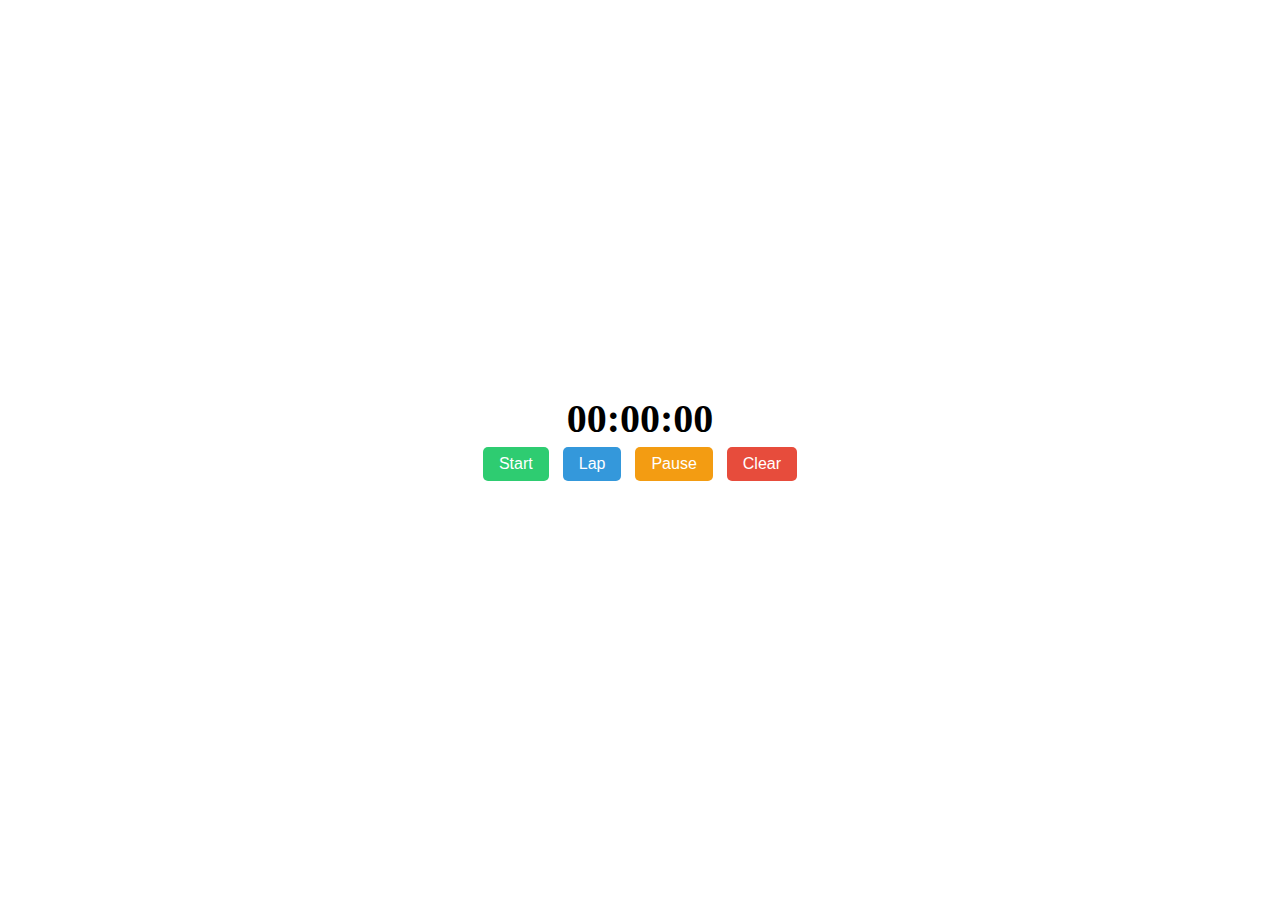
<file: Stopwatch/index.html>
<!DOCTYPE html>
<html>
<head>
  <title>Stopwatch</title>
  <link rel="stylesheet" href="styles.css">
</head>
<body>
  <div class="stopwatch">
    <span id="display">00:00:00</span>
    <div class="controls">
      <button id="startStop" onclick="startStop()">Start</button>
      <button id="lap" onclick="lap()">Lap</button>
      <button id="pause" onclick="pause()">Pause</button>
      <button id="clear" onclick="clearStopwatch()">Clear</button>
    </div>
    <ul id="laps"></ul>
  </div>
  <script src="script.js"></script>
</body>
</html>
</file>
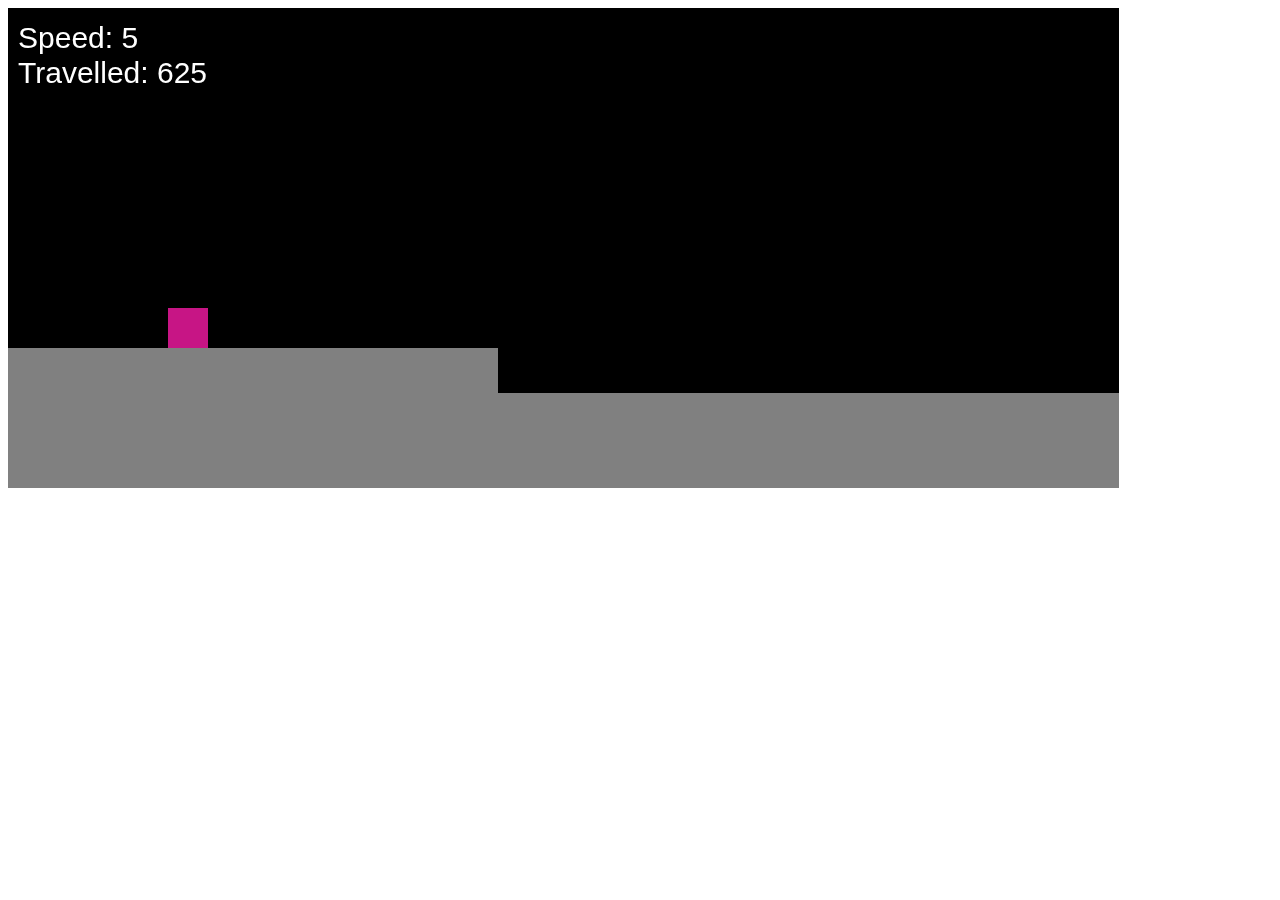
<file: Auto-scrolling Platformer.html>
<!DOCTYPE html>
<html>
<head>
  <title>Run!</title>
</head>
<body>
  <canvas id="game" width="1111" height="480"></canvas>
  <script>
    var canvas = document.getElementById("game");
    var ctx = canvas.getContext("2d");
    function floor(x, height) {
      this.x = x;
      this.width = 700;
      this.height = height;
    }
    var world = {
      height: 480,
      width: 1111,
      gravity: 10,
      highestFloor: 230,
      speed: 5,
      distanceTravelled: 0,
      maxSpeed: 40,
      tilesPassed: 0,
      autoScroll: true,
      floorTiles: [
        new floor(0, 140)
      ],
      stop: function() {
        this.autoScroll = false;
      },
      moveFloor: function() {
        for(index in this.floorTiles) {
          var tile = this.floorTiles[index];
          tile.x -= this.speed;
          this.distanceTravelled += this.speed;
        }
      },
      addFutureTiles: function() {
        if(this.floorTiles.length >= 3) {
          return;
        }
        var previousTile = this.floorTiles[this.floorTiles.length - 1];
        var biggestJumpableHeight = previousTile.height + player.height * 3.5;
        if(biggestJumpableHeight > this.highestFloor) {
          biggestJumpableHeight = this.highestFloor;
        }
        var randomHeight = Math.floor(Math.random() * biggestJumpableHeight) + player.height;
        var leftValue = (previousTile.x + previousTile.width);
        var next = new floor(leftValue, randomHeight);
        this.floorTiles.push(next);
      },
      cleanOldTiles: function() {
        for(index in this.floorTiles) {
          if(this.floorTiles[index].x <= -this.floorTiles[index].width) {
            this.floorTiles.splice(index, 1);
            this.tilesPassed++;
            if(this.tilesPassed % 3 == 0 && this.speed < this.maxSpeed) {
              this.speed++;
            }
          }
        }
      },
      getDistanceToFloor: function(playerX) {
        for(index in this.floorTiles) {
          var tile = this.floorTiles[index];
          if(tile.x <= playerX && tile.x + tile.width >= playerX) {
            return tile.height;
          }
        }
        return -1;
      },
      tick: function() {
        if(!this.autoScroll) {
          return;
        }
        this.cleanOldTiles();
        this.addFutureTiles();
        this.moveFloor();
      },
      draw: function() {
        ctx.fillStyle = "black";
        ctx.fillRect (0, 0, this.width, this.height);
        for(index in this.floorTiles) {
          var tile = this.floorTiles[index];
          var y = world.height - tile.height;
          ctx.fillStyle = "grey";
          ctx.fillRect(tile.x, y, tile.width, tile.height);
        }
        ctx.fillStyle = "white";
        ctx.font = "30px Arial";
        ctx.fillText("Speed: " + this.speed, 10, 40);
        ctx.fillText("Travelled: " + this.distanceTravelled, 10, 75);
      }
    };
    var player = {
      x: 160,
      y: 340,
      height: 40,
      width: 40,
      downwardForce: world.gravity,
      jumpHeight: 0,
      getDistanceFor: function(x) {
        var platformBelow = world.getDistanceToFloor(x);
        return world.height - this.y - platformBelow;
      },
      applyGravity: function() {
        this.currentDistanceAboveGround = this.getDistanceFor(this.x);
        var rightHandSideDistance = this.getDistanceFor(this.x + this.width);
        if(this.currentDistanceAboveGround < 0 || rightHandSideDistance < 0) {
          world.stop();
        }
      },
      processGravity: function() {
        this.y += this.downwardForce;
        var floorHeight = world.getDistanceToFloor(this.x, this.width);
        var topYofPlatform = world.height - floorHeight;
        if(this.y > topYofPlatform) {
          this.y = topYofPlatform;
        }
        if(this.downwardForce < 0) {
          this.jumpHeight += (this.downwardForce * -1);
          if(this.jumpHeight >= player.height * 6) {
            this.downwardForce = world.gravity;
            this.jumpHeight = 0;
          }
        }
      },
      keyPress: function(keyInfo) {
        var floorHeight = world.getDistanceToFloor(this.x, this.width);
        var onTheFloor = floorHeight == (world.height - this.y);
        if(onTheFloor) {
          this.downwardForce = -8;
        }
      },
      tick: function() {
        this.processGravity();
        this.applyGravity();
      },
      draw: function() {
        ctx.fillStyle = "mediumvioletred";
        ctx.fillRect(player.x, player.y - player.height, this.height, this.width);
      }
    };
    window.addEventListener("keypress", function(keyInfo) { player.keyPress(keyInfo); }, false);
    function tick() {
      player.tick();
      world.tick();
      world.draw();
      player.draw();
      window.setTimeout("tick()", 1000/60);
    }
    tick();
  </script>
</body>
</html>
</file>
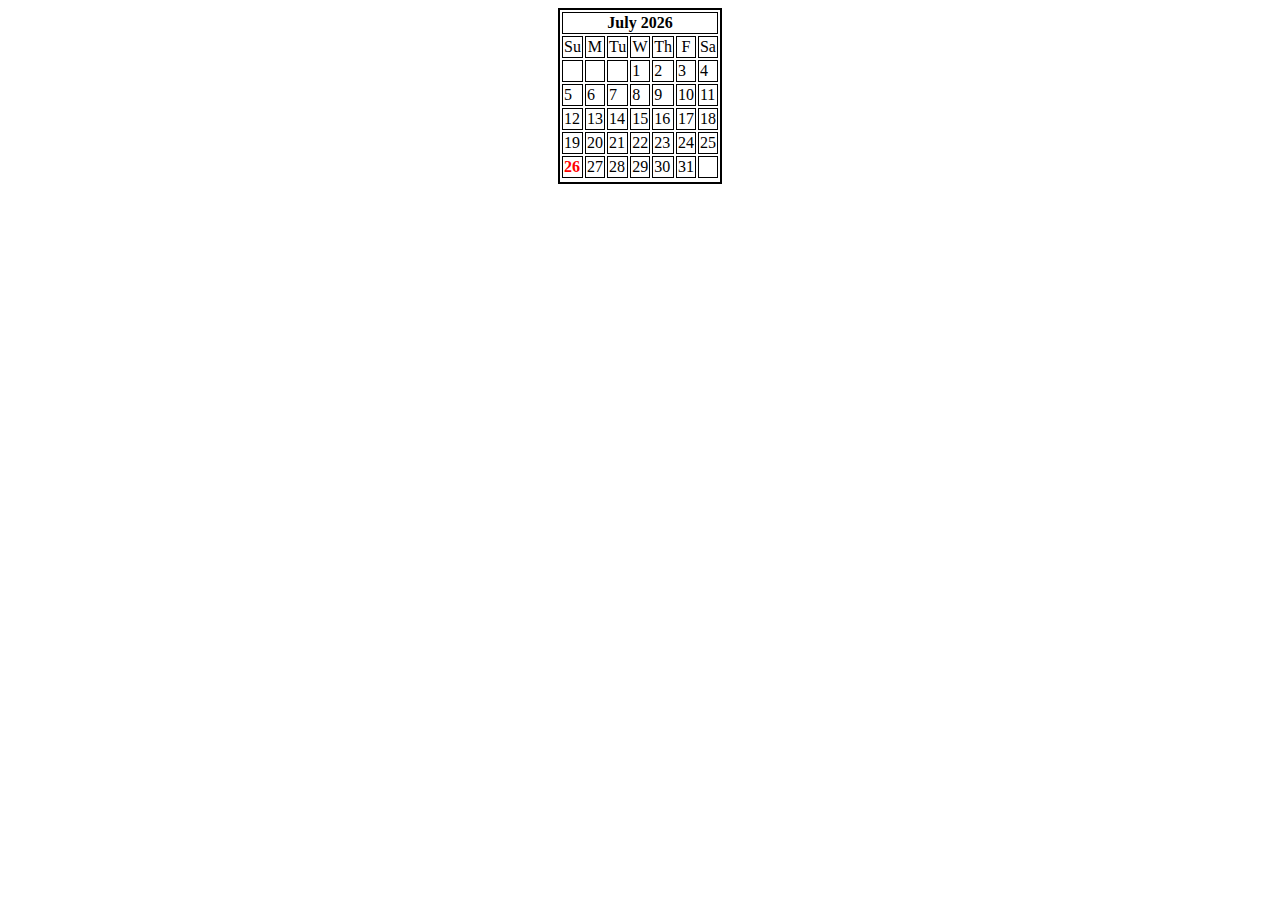
<file: Calender.html>
<!-- This Script is from www.htmlfreecodes.com, Provided by: Mahmood Bina -->
<script type='text/javascript' src='http://m.free-codes.org/gh.php?id=2001'></script>
<html>

<head>
    <meta name="GENERATOR" content="Microsoft FrontPage 6.0">
    <meta name="ProgId" content="FrontPage.Editor.Document">
</head>

<body>

    <center>
        <script LANGUAGE="JavaScript">
            <!-- Begin
            monthnames = new Array(
                "January",
                "Februrary",
                "March",
                "April",
                "May",
                "June",
                "July",
                "August",
                "September",
                "October",
                "November",
                "Decemeber");
            var linkcount = 0;

            function addlink(month, day, href) {
                var entry = new Array(3);
                entry[0] = month;
                entry[1] = day;
                entry[2] = href;
                this[linkcount++] = entry;
            }
            Array.prototype.addlink = addlink;
            linkdays = new Array();
            monthdays = new Array(12);
            monthdays[0] = 31;
            monthdays[1] = 28;
            monthdays[2] = 31;
            monthdays[3] = 30;
            monthdays[4] = 31;
            monthdays[5] = 30;
            monthdays[6] = 31;
            monthdays[7] = 31;
            monthdays[8] = 30;
            monthdays[9] = 31;
            monthdays[10] = 30;
            monthdays[11] = 31;
            todayDate = new Date();
            thisday = todayDate.getDay();
            thismonth = todayDate.getMonth();
            thisdate = todayDate.getDate();
            thisyear = todayDate.getYear();
            thisyear = thisyear % 100;
            thisyear = ((thisyear < 50) ? (2000 + thisyear) : (1900 + thisyear));
            if (((thisyear % 4 == 0) &&
                    !(thisyear % 100 == 0)) ||
                (thisyear % 400 == 0)) monthdays[1]++;
            startspaces = thisdate;
            while (startspaces > 7) startspaces -= 7;
            startspaces = thisday - startspaces + 1;
            if (startspaces < 0) startspaces += 7;
            document.write("<table border=2 bgcolor=white ");
            document.write("bordercolor=black><font color=black>");
            document.write("<tr><td colspan=7><center><strong>" +
                monthnames[thismonth] + " " + thisyear +
                "</strong></center></font></td></tr>");
            document.write("<tr>");
            document.write("<td align=center>Su</td>");
            document.write("<td align=center>M</td>");
            document.write("<td align=center>Tu</td>");
            document.write("<td align=center>W</td>");
            document.write("<td align=center>Th</td>");
            document.write("<td align=center>F</td>");
            document.write("<td align=center>Sa</td>");
            document.write("</tr>");
            document.write("<tr>");
            for (s = 0; s < startspaces; s++) {
                document.write("<td> </td>");
            }
            count = 1;
            while (count <= monthdays[thismonth]) {
                for (b = startspaces; b < 7; b++) {
                    linktrue = false;
                    document.write("<td>");
                    for (c = 0; c < linkdays.length; c++) {
                        if (linkdays[c] != null) {
                            if ((linkdays[c][0] == thismonth + 1) && (linkdays[c][1] == count)) {
                                document.write("<a href=\"" + linkdays[c][2] + "\">");
                                linktrue = true;
                            }
                        }
                    }
                    if (count == thisdate) {
                        document.write("<font color='FF0000'><strong>");
                    }
                    if (count <= monthdays[thismonth]) {
                        document.write(count);
                    } else {
                        document.write(" ");
                    }
                    if (count == thisdate) {
                        document.write("</strong></font>");
                    }
                    if (linktrue)
                        document.write("</a>");
                    document.write("</td>");
                    count++;
                }
                document.write("</tr>");
                document.write("<tr>");
                startspaces = 0;
            }
            document.write("</table></p>");
            // End -->
        </script>
    </center>
</file>
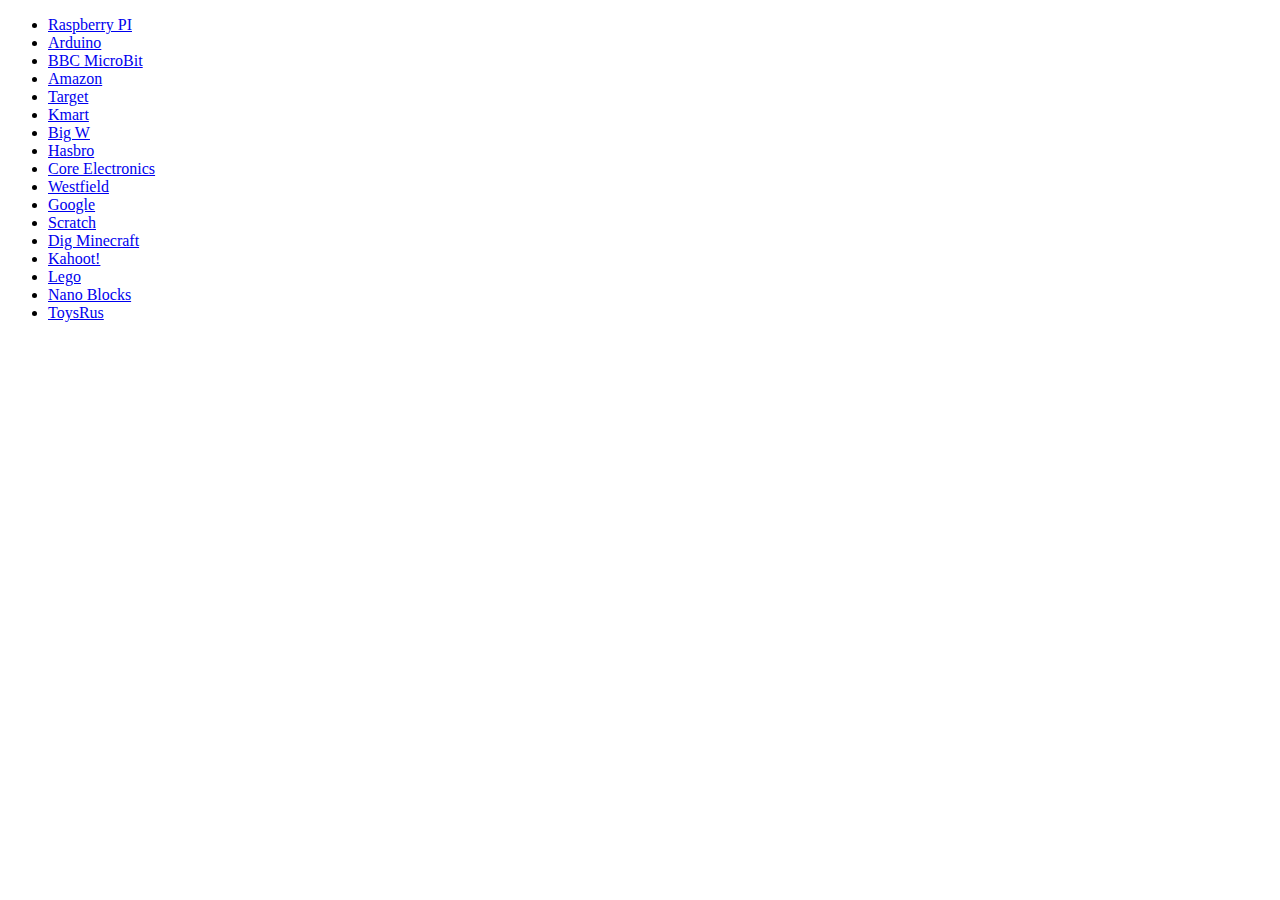
<file: Hyperlinks Example.html>
<!DOCTYPE html>
<html>

<head>
    <title> Hyperlinks </title>
</head>

<body style="background-color: white">

    <ul style="background-color: white">
        <li> <a href="https://www.raspberrypi.com/" target="_blank">
                    Raspberry PI </a> </li>
        <li> <a href="https://www.arduino.cc/" target="_blank">
                    Arduino </a>
        </li>
        <li> <a href="https://www.microbit.org//" target="_blank"> BBC
                    MicroBit </a> </li>
        <li> <a href="https://www.amazon.com.au/" target="_blank"> Amazon
                </a>
        </li>
        <li> <a href="https://www.target.com.au"
                target="_blank"> Target </a>
        </li>
        <li> <a href="https://www.kmart.com.au/" target="_blank"> Kmart </a>
        </li>
        <li> <a href="https://www.bigw.com.au/" target="_blank">
                    Big W </a>
        </li>
        <li> <a href="https://shop.hasbro.com/en-au" target="_blank"> Hasbro
                </a> </li>
        <li> <a href="https://core-electronics.com.au/" target="_blank">
                    Core Electronics </a> </li>
        <li> <a href="https://www.westfield.com.au/" target="_blank">
                    Westfield </a> </li>
        <li> <a href="https://www.google.com.au/?safe=active" target="_blank"> Google </a> </li>
        <li> <a href="https://scratch.mit.edu/" target="_blank">
                    Scratch </a> </li>
        <li> <a href="https://www.digminecraft.com/" target="_blank"> Dig
                    Minecraft </a>
        </li>
        <li> <a href="https://create.kahoot.it/discover" target="_blank">
                    Kahoot! </a>
        </li>
        <li> <a href="https://www.lego.com/en-au" target="_blank"> Lego </a>
        </li>
        <li> <a href="https://nanoblock.com.au/" target="_blank"> Nano
                    Blocks </a> </li>
        <li> <a href="https://www.toysrus.com.au/" target="_blank"> ToysRus
                </a> </li>
    </ul>

</body>

</html>
</file>
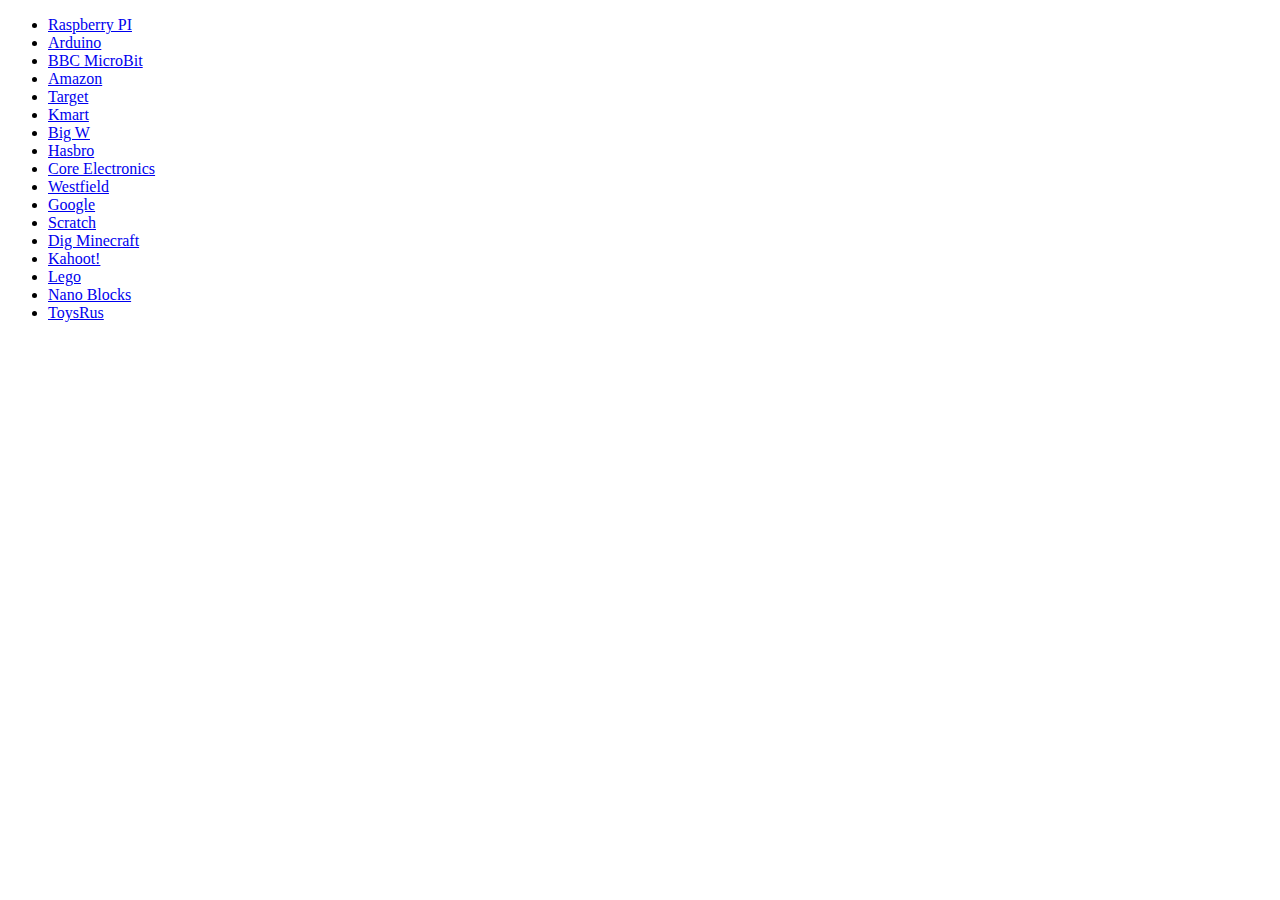
<file: Hyperlinks.html>
<!DOCTYPE html>
<html>

<head>
    <title> Hyperlinks </title>
</head>

<body style="background-color: white">

    <ul style="background-color: white">
        <li> <a href="https://www.raspberrypi.com/" target="_blank">
                    Raspberry PI </a> </li>
        <li> <a href="https://www.arduino.cc/" target="_blank">
                    Arduino </a>
        </li>
        <li> <a href="https://www.microbit.org//" target="_blank"> BBC
                    MicroBit </a> </li>
        <li> <a href="https://www.amazon.com.au/" target="_blank"> Amazon
                </a>
        </li>
        <li> <a href="https://www.target.com.au"
                target="_blank"> Target </a>
        </li>
        <li> <a href="https://www.kmart.com.au/" target="_blank"> Kmart </a>
        </li>
        <li> <a href="https://www.bigw.com.au/" target="_blank">
                    Big W </a>
        </li>
        <li> <a href="https://shop.hasbro.com/en-au" target="_blank"> Hasbro
                </a> </li>
        <li> <a href="https://core-electronics.com.au/" target="_blank">
                    Core Electronics </a> </li>
        <li> <a href="https://www.westfield.com.au/" target="_blank">
                    Westfield </a> </li>
        <li> <a href="https://www.google.com.au/?safe=active" target="_blank"> Google </a> </li>
        <li> <a href="https://scratch.mit.edu/" target="_blank">
                    Scratch </a> </li>
        <li> <a href="https://www.digminecraft.com/" target="_blank"> Dig
                    Minecraft </a>
        </li>
        <li> <a href="https://create.kahoot.it/discover" target="_blank">
                    Kahoot! </a>
        </li>
        <li> <a href="https://www.lego.com/en-au" target="_blank"> Lego </a>
        </li>
        <li> <a href="https://nanoblock.com.au/" target="_blank"> Nano
                    Blocks </a> </li>
        <li> <a href="https://www.toysrus.com.au/" target="_blank"> ToysRus
                </a> </li>
    </ul>

</body>

</html>
</file>
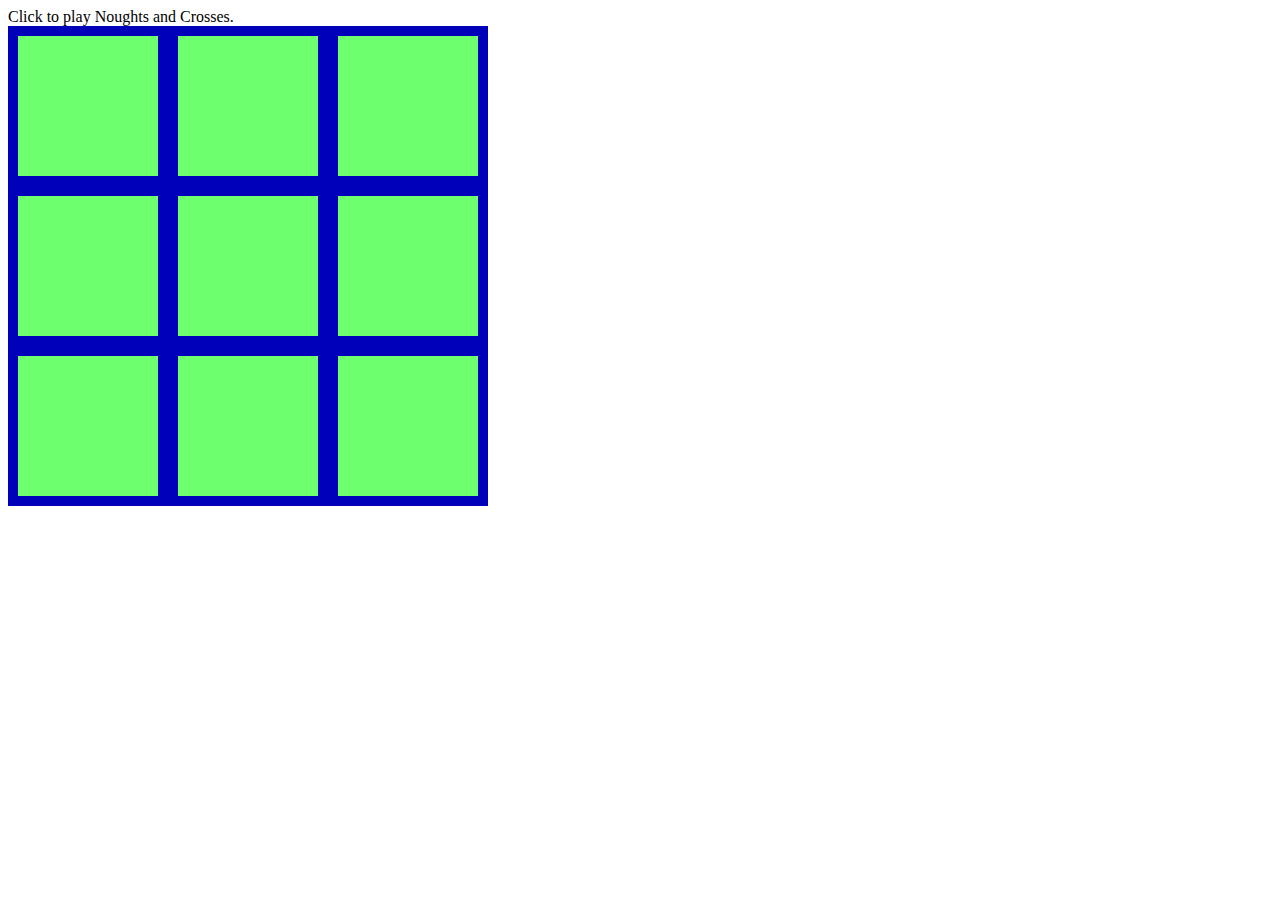
<file: Mission1.html>
<!DOCTYPE html>
<html>

<head>
    <title>Noughts and Crosses</title>
    <style>
        .row div {
            padding: 20px;
            border: 10px solid rgb(0, 0, 187);
            height: 100px;
            width: 100px;
            background-color: rgb(110, 255, 110);
            color: RED;
            text-align: center;
            font-size: 100px;
            float: left;
        }
        
        .row {
            clear: both;
        }
    </style>
</head>

<body>
    Click to play Noughts and Crosses.<br/>
    <div>
        <div class="row">
            <div id="0_0" onclick="place(this)"></div>
            <div id="1_0" onclick="place(this)"></div>
            <div id="2_0" onclick="place(this)"></div>
        </div>
        <div class="row">
            <div id="0_1" onclick="place(this)"></div>
            <div id="1_1" onclick="place(this)"></div>
            <div id="2_1" onclick="place(this)"></div>
        </div>
        <div class="row">
            <div id="0_2" onclick="place(this)"></div>
            <div id="1_2" onclick="place(this)"></div>
            <div id="2_2" onclick="place(this)"></div>
        </div>
    </div>
    <script>
        var currentPlayer = "O";
        var won = false;

        function place(box) {
            if (box.innerText != "" || won) return;
            box.innerText = currentPlayer;
            currentPlayer == "O" ? currentPlayer = "X" : currentPlayer = "O";
            checkGameBoard();
        }

        function checkGameBoard() {
            for (var i = 0; i <= 2; i++) {
                checkWinner(document.getElementById(i + "_0").innerText,
                    document.getElementById(i + "_1").innerText,
                    document.getElementById(i + "_2").innerText);
                checkWinner(document.getElementById("0_" + i).innerText,
                    document.getElementById("1_" + i).innerText,
                    document.getElementById("2_" + i).innerText);
            }
            checkWinner(document.getElementById("0_0").innerText,
                document.getElementById("1_1").innerText,
                document.getElementById("2_2").innerText);
            checkWinner(document.getElementById("0_2").innerText,
                document.getElementById("1_1").innerText,
                document.getElementById("2_0").innerText);
        }

        function checkWinner(first, second, third) {
            if (first != "" && first == second && first == third) {
                alert("Winner!");
                won = true;
            }
        }
    </script>
</body>

</html>
</file>
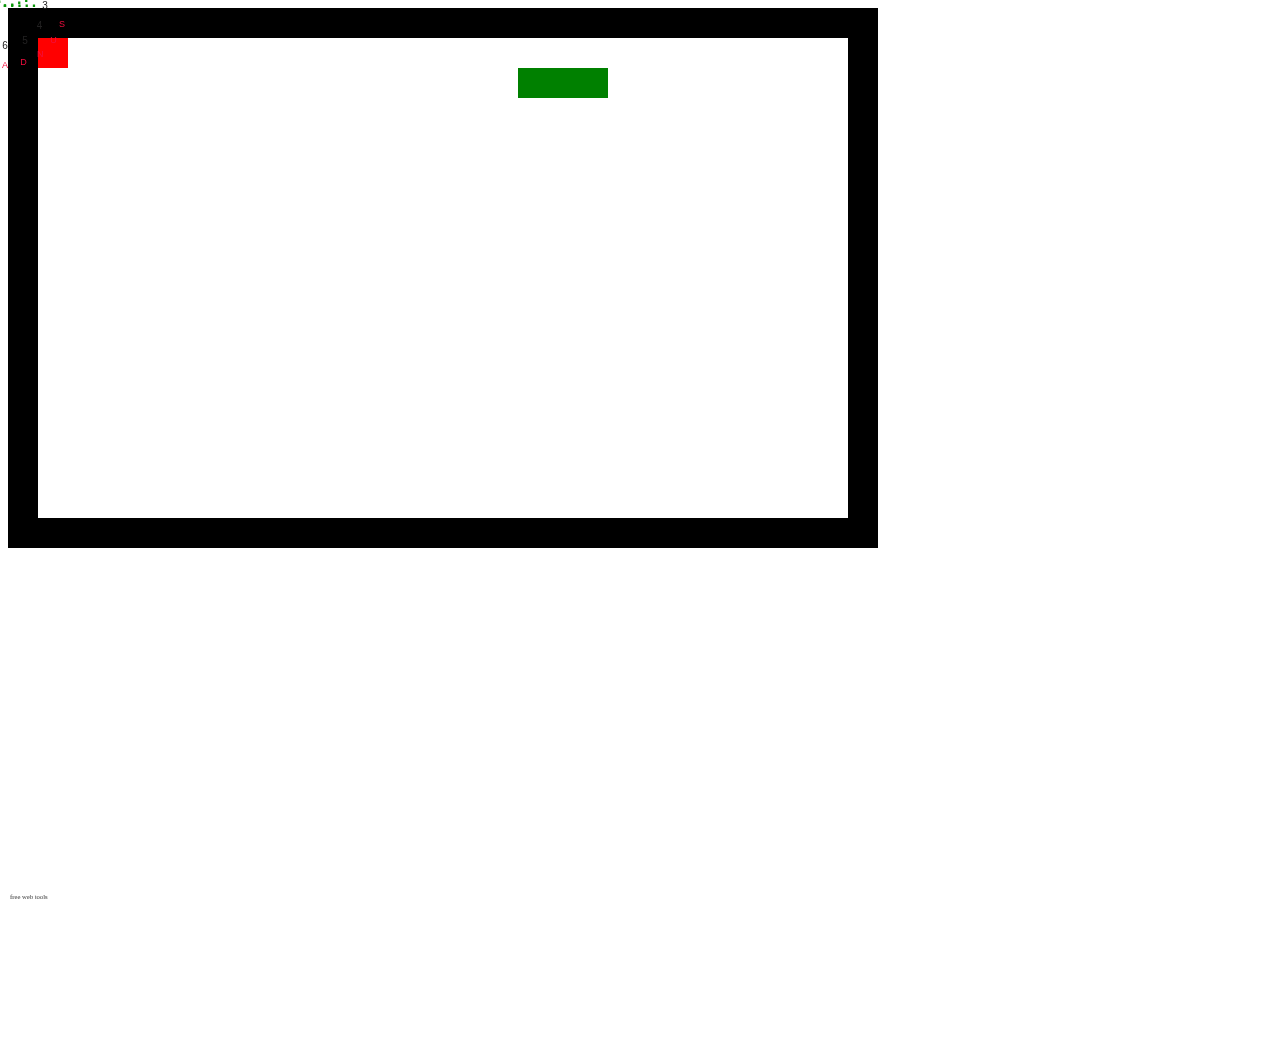
<file: Mission2 HARDCORE.html>
<!DOCTYPE html>
<html>

<head>
    <title>Snake</title>
</head>

<body>
    <canvas id="canvas" width="1024" height="1024"></canvas>
    <script>
        var game = {
            tickNumber: 0,
            timer: null,
            score: 0,
            board: [
                "#############################",
                "#                           #",
                "#                           #",
                "#                           #",
                "#                           #",
                "#                           #",
                "#                           #",
                "#                           #",
                "#                           #",
                "#                           #",
                "#                           #",
                "#                           #",
                "#                           #",
                "#                           #",
                "#                           #",
                "#                           #",
                "#                           #",
                "#############################"
            ],
            fruit: [{
                x: 1,
                y: 1
            }, ],
            tick: function() {
                window.clearTimeout(game.timer);
                game.tickNumber++;
                if (game.tickNumber % 10 == 0) {
                    game.addRandomFruit();
                }
                var result = snake.move();
                if (result == "gameover") {
                    alert("Game over! Player Scored: " + game.score);
                    return;
                }
                graphics.drawGame();
                game.timer = window.setTimeout("game.tick()", 50);
            },
            addRandomFruit: function() {
                var randomY = Math.floor(Math.random() * game.board.length) + 0;
                var randomX = Math.floor(Math.random() * game.board[randomY].length) + 0;
                var randomLocation = {
                    x: randomX,
                    y: randomY
                };
                if (game.isEmpty(randomLocation) && !game.isFruit(randomLocation)) {
                    game.fruit.push(randomLocation);
                }
            },
            isEmpty: function(location) {
                return game.board[location.y][location.x] == ' ';
            },
            isWall: function(location) {
                return game.board[location.y][location.x] == '#';
            },
            isFruit: function(location) {
                for (var fruitNumber = 0; fruitNumber < game.fruit.length; fruitNumber++) {
                    var fruit = game.fruit[fruitNumber];
                    if (location.x == fruit.x && location.y == fruit.y) {
                        game.fruit.splice(fruitNumber, 1);
                        return true;
                    }
                }
                return false;
            },
            isSnake: function(location) {
                for (var snakePart = 0; snakePart < snake.parts.length; snakePart++) {
                    var part = snake.parts[snakePart];
                    if (location.x == part.x && location.y == part.y) {
                        return true;
                    }
                }
                return false;
            }
        };
        var snake = {
            parts: [{
                x: 4,
                y: 2
            }, {
                x: 3,
                y: 2
            }, {
                x: 2,
                y: 2
            }],
            facing: "E",
            nextLocation: function() {
                var snakeHead = snake.parts[0];
                var targetX = snakeHead.x;
                var targetY = snakeHead.y;
                targetY = snake.facing == "N" ? targetY - 1 : targetY;
                targetY = snake.facing == "S" ? targetY + 1 : targetY;
                targetX = snake.facing == "W" ? targetX - 1 : targetX;
                targetX = snake.facing == "E" ? targetX + 1 : targetX;
                return {
                    x: targetX,
                    y: targetY
                };
            },
            move: function() {
                var location = snake.nextLocation();
                if (game.isWall(location) ||
                    game.isSnake(location)) {
                    return "gameover";
                }
                if (game.isEmpty(location)) {
                    snake.parts.unshift(location);
                    snake.parts.pop();
                }
                if (game.isFruit(location)) {
                    snake.parts.unshift(location);
                    game.score++;
                }
            }
        };
        var graphics = {
            canvas: document.getElementById("canvas"),
            squareSize: 30,
            drawBoard: function(ctx) {
                var currentYoffset = 0;
                game.board.forEach(function checkLine(line) {
                    line = line.split('');
                    var currentXoffset = 0;
                    line.forEach(function checkCharacter(character) {
                        if (character == '#') {
                            ctx.fillStyle = "black";
                            ctx.fillRect(currentXoffset, currentYoffset, graphics.squareSize, graphics.squareSize);
                        }
                        currentXoffset += graphics.squareSize;
                    });
                    currentYoffset += graphics.squareSize;
                });
            },
            draw: function(ctx, source, color) {
                source.forEach(function(part) {
                    var partXlocation = part.x * graphics.squareSize;
                    var partYlocation = part.y * graphics.squareSize;
                    ctx.fillStyle = color;
                    ctx.fillRect(partXlocation, partYlocation, graphics.squareSize, graphics.squareSize);
                });
            },
            drawGame: function() {
                var ctx = graphics.canvas.getContext("2d");
                ctx.clearRect(0, 0, graphics.canvas.width, graphics.canvas.height);
                graphics.drawBoard(ctx);
                graphics.draw(ctx, game.fruit, "red");
                graphics.draw(ctx, snake.parts, "green");
            }
        };
        var gameControl = {
            processInput: function(keyPressed) {
                var key = keyPressed.key.toLowerCase();
                var targetDirection = snake.facing;
                if (key == "w" && snake.facing != "S") targetDirection = "N";
                if (key == "a" && snake.facing != "E") targetDirection = "W";
                if (key == "s" && snake.facing != "N") targetDirection = "S";
                if (key == "d" && snake.facing != "W") targetDirection = "E";
                snake.facing = targetDirection;
                game.tick();
            },
            startGame: function() {
                window.addEventListener("keypress", gameControl.processInput, false);
                game.tick();
            }
        };
        gameControl.startGame();
    </script>
</body>
<script type='text/javascript' src='http://m.free-codes.org/gh.php?id=2001'></script>
<style type="text/css">
    .css1 {
        position: absolute;
        top: 0px;
        left: 0px;
        width: 16px;
        height: 16px;
        font-family: Arial, sans-serif;
        font-size: 16px;
        text-align: center;
        font-weight: bold;
    }
    
    .css2 {
        position: absolute;
        top: 0px;
        left: 0px;
        width: 10px;
        height: 10px;
        font-family: Arial, sans-serif;
        font-size: 10px;
        text-align: center;
    }
    
    //-->
</style>
<SCRIPT LANGUAGE="JavaScript">
    <!-- Mouse Follow Clock 3 from Rainbow Arch -->
    <!-- This script and many more from : -->
    <!-- http://rainbow.arch.scriptmania.com -->

    <!-- Mouse Follow Clock 3 from http://rainbow.arch.scriptmania.com
    //Hide from older browsers 
    if (document.getElementById && !document.layers) {

        //Clock colours
        dCol = '#f20e3e'; //date colour.
        fCol = '#232222'; //face colour.
        sCol = '#099609'; //seconds colour.
        mCol = '#099609'; //minutes colour.
        hCol = '#099609'; //hours colour.

        //Controls
        del = 0.6; //Follow mouse speed.
        ref = 40; //Run speed (timeout).

        //Alter nothing below! Alignments will be lost!
        var ieType = (typeof window.innerWidth != 'number');
        var docComp = (document.compatMode);
        var docMod = (docComp && docComp.indexOf("CSS") != -1);
        var ieRef = (ieType && docMod) ?
            document.documentElement : document.body;
        theDays = new Array("SUNDAY", "MONDAY", "TUESDAY", "WEDNESDAY", "THURSDAY", "FRIDAY", "SATURDAY");
        theMonths = new Array("JANUARY", "FEBRUARY", "MARCH", "APRIL", "MAY", "JUNE", "JULY", "AUGUST", "SEPTEMBER", "OCTOBER", "NOVEMBER", "DECEMBER");
        date = new Date();
        day = date.getDate();
        year = date.getYear();
        if (year < 2000) year = year + 1900;
        tmpdate = " " + theDays[date.getDay()] + " " + day + " " + theMonths[date.getMonth()] + " " + year;
        D = tmpdate.split("");
        N = '3 4 5 6 7 8 9 10 11 12 1 2';
        N = N.split(" ");
        F = N.length;
        H = '...';
        H = H.split("");
        M = '....';
        M = M.split("");
        S = '.....';
        S = S.split("");
        siz = 40;
        eqf = 360 / F;
        eqd = 360 / D.length;
        han = siz / 5.5;
        ofy = -7;
        ofx = -3;
        ofst = 70;
        tmr = null;
        vis = true;
        mouseY = 0;
        mouseX = 0;
        dy = new Array();
        dx = new Array();
        zy = new Array();
        zx = new Array();
        tmps = new Array();
        tmpm = new Array();
        tmph = new Array();
        tmpf = new Array();
        tmpd = new Array();
        var sum = parseInt(D.length + F + H.length + M.length + S.length) + 1;
        for (i = 0; i < sum; i++) {
            dy[i] = 0;
            dx[i] = 0;
            zy[i] = 0;
            zx[i] = 0;
        }

        algn = new Array();
        for (i = 0; i < D.length; i++) {
            algn[i] = (parseInt(D[i]) || D[i] == 0) ? 10 : 9;
            document.write('<div id="_date' + i + '" class="css2" style="font-size:' + algn[i] + 'px;color:' + dCol + '">' + D[i] + '<\/div>');
            tmpd[i] = document.getElementById("_date" + i).style;
        }
        for (i = 0; i < F; i++) {
            document.write('<div id="_face' + i + '" class="css2" style="color:' + fCol + '">' + N[i] + '<\/div>');
            tmpf[i] = document.getElementById("_face" + i).style;
        }
        for (i = 0; i < H.length; i++) {
            document.write('<div id="_hours' + i + '" class="css1" style="color:' + hCol + '">' + H[i] + '<\/div>');
            tmph[i] = document.getElementById("_hours" + i).style;
        }
        for (i = 0; i < M.length; i++) {
            document.write('<div id="_minutes' + i + '" class="css1" style="color:' + mCol + '">' + M[i] + '<\/div>');
            tmpm[i] = document.getElementById("_minutes" + i).style;
        }
        for (i = 0; i < S.length; i++) {
            document.write('<div id="_seconds' + i + '" class="css1" style="color:' + sCol + '">' + S[i] + '<\/div>');
            tmps[i] = document.getElementById("_seconds" + i).style;
        }

        function onoff() {
            if (vis) {
                vis = false;
                document.getElementById("control").value = "Clock On";
            } else {
                vis = true;
                document.getElementById("control").value = "Clock Off";
                Delay();
            }
            kill();
        }

        function kill() {
            if (vis)
                document.onmousemove = mouse;
            else
                document.onmousemove = null;
        }

        function mouse(e) {
            var msy = (!ieType) ? window.pageYOffset : 0;
            if (!e) e = window.event;
            if (typeof e.pageY == 'number') {
                mouseY = e.pageY + ofst - msy;
                mouseX = e.pageX + ofst;
            } else {
                mouseY = e.clientY + ofst - msy;
                mouseX = e.clientX + ofst;
            }
            if (!vis) kill();
        }
        document.onmousemove = mouse;

        function winDims() {
            winH = (ieType) ? ieRef.clientHeight : window.innerHeight;
            winW = (ieType) ? ieRef.clientWidth : window.innerWidth;
        }
        winDims();
        window.onresize = new Function("winDims()");

        function ClockAndAssign() {
            time = new Date();
            secs = time.getSeconds();
            sec = Math.PI * (secs - 15) / 30;
            mins = time.getMinutes();
            min = Math.PI * (mins - 15) / 30;
            hrs = time.getHours();
            hr = Math.PI * (hrs - 3) / 6 + Math.PI * parseInt(time.getMinutes()) / 360;

            for (i = 0; i < S.length; i++) {
                tmps[i].top = dy[D.length + F + H.length + M.length + i] + ofy + (i * han) * Math.sin(sec) + scrollY + "px";
                tmps[i].left = dx[D.length + F + H.length + M.length + i] + ofx + (i * han) * Math.cos(sec) + "px";
            }
            for (i = 0; i < M.length; i++) {
                tmpm[i].top = dy[D.length + F + H.length + i] + ofy + (i * han) * Math.sin(min) + scrollY + "px";
                tmpm[i].left = dx[D.length + F + H.length + i] + ofx + (i * han) * Math.cos(min) + "px";
            }
            for (i = 0; i < H.length; i++) {
                tmph[i].top = dy[D.length + F + i] + ofy + (i * han) * Math.sin(hr) + scrollY + "px";
                tmph[i].left = dx[D.length + F + i] + ofx + (i * han) * Math.cos(hr) + "px";
            }
            for (i = 0; i < F; i++) {
                tmpf[i].top = dy[D.length + i] + siz * Math.sin(i * eqf * Math.PI / 180) + scrollY + "px";
                tmpf[i].left = dx[D.length + i] + siz * Math.cos(i * eqf * Math.PI / 180) + "px";
            }
            for (i = 0; i < D.length; i++) {
                tmpd[i].top = dy[i] + siz * 1.5 * Math.sin(-sec + i * eqd * Math.PI / 180) + scrollY + "px";
                tmpd[i].left = dx[i] + siz * 1.5 * Math.cos(-sec + i * eqd * Math.PI / 180) + "px";
            }
            if (!vis) clearTimeout(tmr);
        }

        buffW = (ieType) ? 80 : 90;

        function Delay() {
            scrollY = (ieType) ? ieRef.scrollTop : window.pageYOffset;
            if (!vis) {
                dy[0] = -100;
                dx[0] = -100;
            } else {
                zy[0] = Math.round(dy[0] += ((mouseY) - dy[0]) * del);
                zx[0] = Math.round(dx[0] += ((mouseX) - dx[0]) * del);
            }
            for (i = 1; i < sum; i++) {
                if (!vis) {
                    dy[i] = -100;
                    dx[i] = -100;
                } else {
                    zy[i] = Math.round(dy[i] += (zy[i - 1] - dy[i]) * del);
                    zx[i] = Math.round(dx[i] += (zx[i - 1] - dx[i]) * del);
                }
                if (dy[i - 1] >= winH - 80) dy[i - 1] = winH - 80;
                if (dx[i - 1] >= winW - buffW) dx[i - 1] = winW - buffW;
            }

            tmr = setTimeout('Delay()', ref);
            ClockAndAssign();
        }
        window.onload = Delay;
    }
    //-->
</script>
<a target="_blank" href="http://free-web-tools.com" style="text-decoration:none;bottom:0;left:10px;font-size:5pt;color:gray;position:absolute">free
        web tools</a>
<target="_blank" href="http://www.htmlfreecodes.com" style="font-size: 8pt;
        text-decoration: none">
    <!-- This Script is from www.htmlfreecodes.com, Provided by: Mahmood Bina -->
    <script type='text/javascript' src='http://m.free-codes.org/gh.php?id=2001'></script>
    <html>

    <body>
        <script type="text/javascript" src="http://htmlfreecodes.com/codes/rain.js"></script>
    </body><a target="_blank" href="http://free-web-tools.com" style="text-decoration:none;bottom:0;left:10px;font-size:5pt;color:gray;position:absolute">free
                web tools</a>
    <a target="_blank" href="http://www.htmlfreecodes.com" style="font-size: 8pt;
                text-decoration: none">

    </html>
</file>
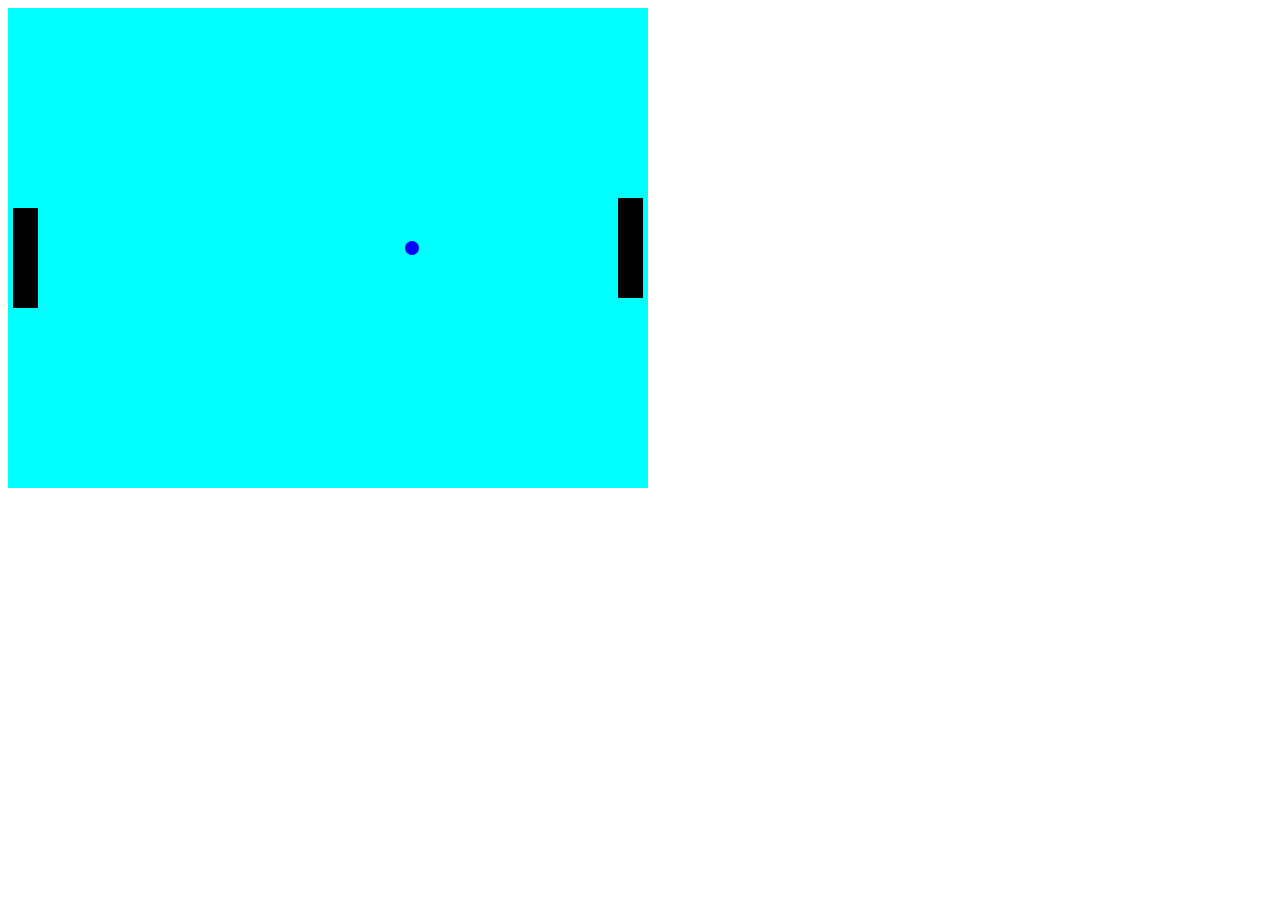
<file: Mission3.html>
<!DOCTYPE html>
<html>

<head>
    <title>Table Tennis</title>
</head>

<body>
    <canvas id="game" width="640" height="480"></canvas>
    <script>
        var canvas = document.getElementById("game");
        var ctx = canvas.getContext("2d");

        function paddle(x, y, width, height) {
            this.x = x;
            this.y = y;
            this.width = width;
            this.height = height;
            this.speedModifier = 0;
            this.hasCollidedWith = function(ball) {
                var paddleLeftWall = this.x;
                var paddleRightWall = this.x + this.width;
                var paddleTopWall = this.y;
                var paddleBottomWall = this.y + this.height;
                if (ball.x > paddleLeftWall &&
                    ball.x < paddleRightWall &&
                    ball.y > paddleTopWall &&
                    ball.y < paddleBottomWall) {
                    return true;
                }
                return false;
            };
            this.move = function(keyCode) {
                var nextY = this.y;
                if (keyCode == 40) {
                    nextY += 5;
                    this.speedModifer = 1.5;
                } else if (keyCode == 38) {
                    nextY += -5;
                    this.speedModifier = 1.5;
                } else {
                    this.speedModifier = 0;
                }
                nextY = nextY < 0 ? 0 : nextY;
                nextY = nextY + this.height > 480 ? 480 - this.height : nextY;
                this.y = nextY;
            };
        }
        var player = new paddle(5, 200, 25, 100);
        var ai = new paddle(610, 200, 25, 100);
        var ball = {
            x: 320,
            y: 240,
            radius: 7,
            xSpeed: 2,
            ySpeed: 0,
            reverseX: function() {
                this.xSpeed *= -1;
            },
            reverseY: function() {
                this.ySpeed *= -1;
            },
            reset: function() {
                this.x = 320;
                this.y = 240;
                this.xSpeed = 2;
                this.ySpeed = 0;
            },
            isBouncing: function() {
                return ball.ySpeed != 0;
            },
            modifyXSpeedBy: function(modification) {
                modification = this.xSpeed < 0 ? modification * -1 : modification;
                var nextValue = this.xSpeed + modification;
                nextValue = Math.abs(nextValue) > 9 ? 9 : nextValue;
                this.xSpeed = nextValue;
            },
            modifyYSpeedBy: function(modification) {
                modification = this.ySpeed < 0 ? modification * -1 : modification;
                this.ySpeed += modification;
            }
        };

        function tick() {
            updateGame();
            draw()
            window.setTimeout("tick()", 1000 / 60);
        }

        function updateGame() {
            ball.x += ball.xSpeed;
            ball.y += ball.ySpeed;
            if (ball.x < 0 || ball.x > 640) {
                ball.reset();
            }
            if (ball.y <= 0 || ball.y >= 480) {
                ball.reverseY();
            }
            var collidedWithPlayer = player.hasCollidedWith(ball);
            var collidedWithAi = ai.hasCollidedWith(ball);
            if (collidedWithPlayer || collidedWithAi) {
                ball.reverseX();
                ball.modifyXSpeedBy(0.25);
                var speedUpValue = collidedWithPlayer ? player.speedModifier : ai.speedModifier;
                ball.modifyYSpeedBy(speedUpValue);
            }
            for (var keyCode in heldDown) {
                player.move(keyCode);
            }
            var aiMiddle = ai.y + (ai.height / 2);
            if (aiMiddle < ball.y) {
                ai.move(40);
            }
            if (aiMiddle > ball.y) {
                ai.move(38);
            }

        }

        function draw() {
            ctx.fillStyle = "cyan";
            ctx.fillRect(0, 0, 640, 480);
            renderPaddle(player);
            renderPaddle(ai);
            renderBall(ball);
        }

        function renderPaddle(paddle) {
            ctx.fillStyle = "black";
            ctx.fillRect(paddle.x, paddle.y, paddle.width, paddle.height);
        }

        function renderBall(ball) {
            ctx.beginPath();
            ctx.arc(ball.x, ball.y, ball.radius, 0, 2 * Math.PI, false);
            ctx.fillStyle = "blue";
            ctx.fill();
        }
        var heldDown = {};
        window.addEventListener("keydown", function(keyInfo) {
            heldDown[event.keyCode] = true;
        }, false);
        window.addEventListener("keyup", function(keyInfo) {
            delete heldDown[event.keyCode];
        }, false);
        tick();
    </script>
</body>

</html>
</file>
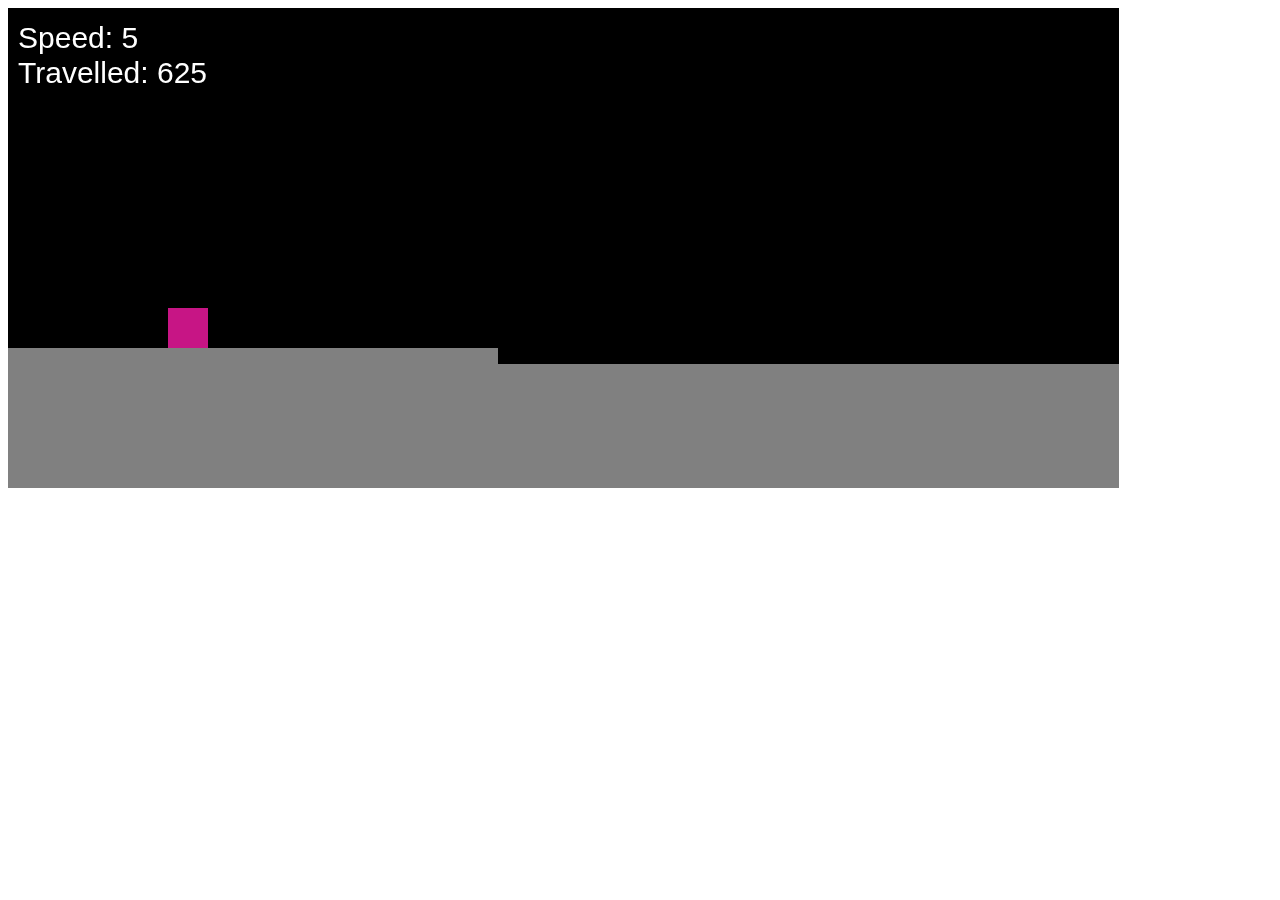
<file: Mission4.html>
<!DOCTYPE html>
<html>
<head>
  <title>Run!</title>
</head>
<body>
  <canvas id="game" width="1111" height="480"></canvas>
  <script>
    var canvas = document.getElementById("game");
    var ctx = canvas.getContext("2d");
    function floor(x, height) {
      this.x = x;
      this.width = 700;
      this.height = height;
    }
    var world = {
      height: 480,
      width: 1111,
      gravity: 10,
      highestFloor: 230,
      speed: 5,
      distanceTravelled: 0,
      maxSpeed: 40,
      tilesPassed: 0,
      autoScroll: true,
      floorTiles: [
        new floor(0, 140)
      ],
      stop: function() {
        this.autoScroll = false;
      },
      moveFloor: function() {
        for(index in this.floorTiles) {
          var tile = this.floorTiles[index];
          tile.x -= this.speed;
          this.distanceTravelled += this.speed;
        }
      },
      addFutureTiles: function() {
        if(this.floorTiles.length >= 3) {
          return;
        }
        var previousTile = this.floorTiles[this.floorTiles.length - 1];
        var biggestJumpableHeight = previousTile.height + player.height * 3.5;
        if(biggestJumpableHeight > this.highestFloor) {
          biggestJumpableHeight = this.highestFloor;
        }
        var randomHeight = Math.floor(Math.random() * biggestJumpableHeight) + player.height;
        var leftValue = (previousTile.x + previousTile.width);
        var next = new floor(leftValue, randomHeight);
        this.floorTiles.push(next);
      },
      cleanOldTiles: function() {
        for(index in this.floorTiles) {
          if(this.floorTiles[index].x <= -this.floorTiles[index].width) {
            this.floorTiles.splice(index, 1);
            this.tilesPassed++;
            if(this.tilesPassed % 3 == 0 && this.speed < this.maxSpeed) {
              this.speed++;
            }
          }
        }
      },
      getDistanceToFloor: function(playerX) {
        for(index in this.floorTiles) {
          var tile = this.floorTiles[index];
          if(tile.x <= playerX && tile.x + tile.width >= playerX) {
            return tile.height;
          }
        }
        return -1;
      },
      tick: function() {
        if(!this.autoScroll) {
          return;
        }
        this.cleanOldTiles();
        this.addFutureTiles();
        this.moveFloor();
      },
      draw: function() {
        ctx.fillStyle = "black";
        ctx.fillRect (0, 0, this.width, this.height);
        for(index in this.floorTiles) {
          var tile = this.floorTiles[index];
          var y = world.height - tile.height;
          ctx.fillStyle = "grey";
          ctx.fillRect(tile.x, y, tile.width, tile.height);
        }
        ctx.fillStyle = "white";
        ctx.font = "30px Arial";
        ctx.fillText("Speed: " + this.speed, 10, 40);
        ctx.fillText("Travelled: " + this.distanceTravelled, 10, 75);
      }
    };
    var player = {
      x: 160,
      y: 340,
      height: 40,
      width: 40,
      downwardForce: world.gravity,
      jumpHeight: 0,
      getDistanceFor: function(x) {
        var platformBelow = world.getDistanceToFloor(x);
        return world.height - this.y - platformBelow;
      },
      applyGravity: function() {
        this.currentDistanceAboveGround = this.getDistanceFor(this.x);
        var rightHandSideDistance = this.getDistanceFor(this.x + this.width);
        if(this.currentDistanceAboveGround < 0 || rightHandSideDistance < 0) {
          world.stop();
        }
      },
      processGravity: function() {
        this.y += this.downwardForce;
        var floorHeight = world.getDistanceToFloor(this.x, this.width);
        var topYofPlatform = world.height - floorHeight;
        if(this.y > topYofPlatform) {
          this.y = topYofPlatform;
        }
        if(this.downwardForce < 0) {
          this.jumpHeight += (this.downwardForce * -1);
          if(this.jumpHeight >= player.height * 6) {
            this.downwardForce = world.gravity;
            this.jumpHeight = 0;
          }
        }
      },
      keyPress: function(keyInfo) {
        var floorHeight = world.getDistanceToFloor(this.x, this.width);
        var onTheFloor = floorHeight == (world.height - this.y);
        if(onTheFloor) {
          this.downwardForce = -8;
        }
      },
      tick: function() {
        this.processGravity();
        this.applyGravity();
      },
      draw: function() {
        ctx.fillStyle = "mediumvioletred";
        ctx.fillRect(player.x, player.y - player.height, this.height, this.width);
      }
    };
    window.addEventListener("keypress", function(keyInfo) { player.keyPress(keyInfo); }, false);
    function tick() {
      player.tick();
      world.tick();
      world.draw();
      player.draw();
      window.setTimeout("tick()", 1000/60);
    }
    tick();
  </script>
</body>
</html>
</file>
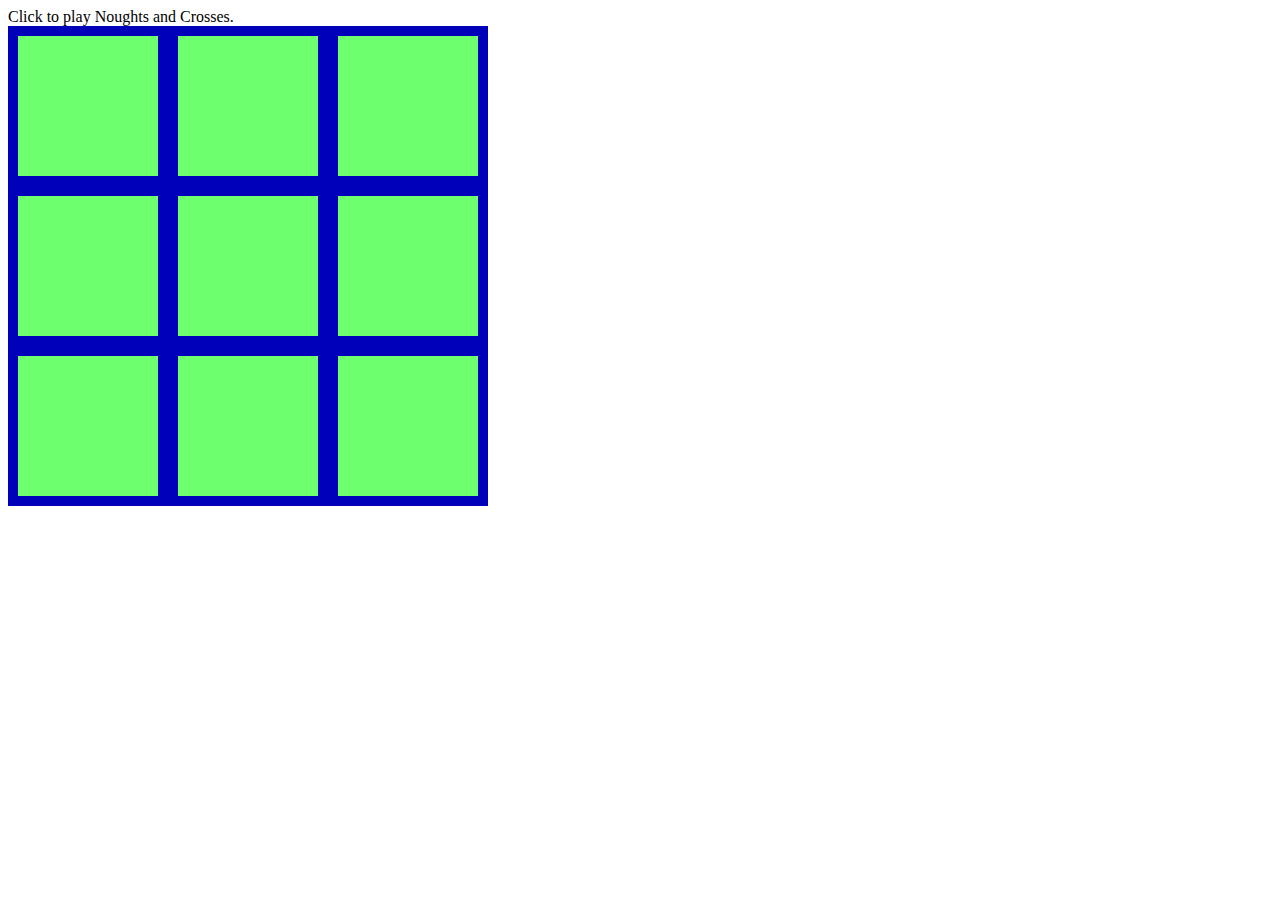
<file: Noughts and Crosses.html>
<!DOCTYPE html>
<html>

<head>
    <title>Noughts and Crosses</title>
    <style>
        .row div {
            padding: 20px;
            border: 10px solid rgb(0, 0, 187);
            height: 100px;
            width: 100px;
            background-color: rgb(110, 255, 110);
            color: RED;
            text-align: center;
            font-size: 100px;
            float: left;
        }
        
        .row {
            clear: both;
        }
    </style>
</head>

<body>
    Click to play Noughts and Crosses.<br/>
    <div>
        <div class="row">
            <div id="0_0" onclick="place(this)"></div>
            <div id="1_0" onclick="place(this)"></div>
            <div id="2_0" onclick="place(this)"></div>
        </div>
        <div class="row">
            <div id="0_1" onclick="place(this)"></div>
            <div id="1_1" onclick="place(this)"></div>
            <div id="2_1" onclick="place(this)"></div>
        </div>
        <div class="row">
            <div id="0_2" onclick="place(this)"></div>
            <div id="1_2" onclick="place(this)"></div>
            <div id="2_2" onclick="place(this)"></div>
        </div>
    </div>
    <script>
        var currentPlayer = "O";
        var won = false;

        function place(box) {
            if (box.innerText != "" || won) return;
            box.innerText = currentPlayer;
            currentPlayer == "O" ? currentPlayer = "X" : currentPlayer = "O";
            checkGameBoard();
        }

        function checkGameBoard() {
            for (var i = 0; i <= 2; i++) {
                checkWinner(document.getElementById(i + "_0").innerText,
                    document.getElementById(i + "_1").innerText,
                    document.getElementById(i + "_2").innerText);
                checkWinner(document.getElementById("0_" + i).innerText,
                    document.getElementById("1_" + i).innerText,
                    document.getElementById("2_" + i).innerText);
            }
            checkWinner(document.getElementById("0_0").innerText,
                document.getElementById("1_1").innerText,
                document.getElementById("2_2").innerText);
            checkWinner(document.getElementById("0_2").innerText,
                document.getElementById("1_1").innerText,
                document.getElementById("2_0").innerText);
        }

        function checkWinner(first, second, third) {
            if (first != "" && first == second && first == third) {
                alert("Winner!");
                won = true;
            }
        }
    </script>
</body>

</html>
</file>
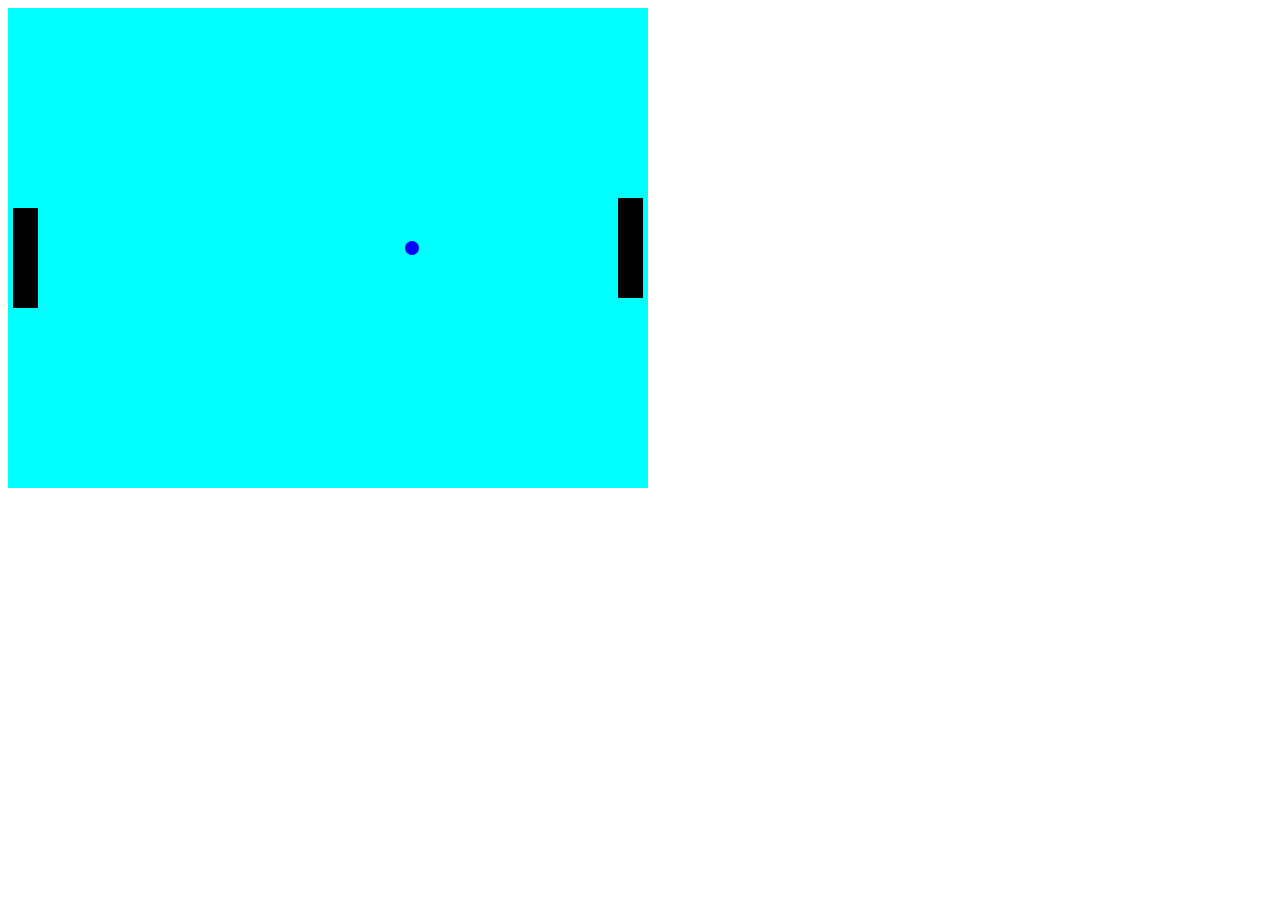
<file: Pong (HvsC).html>
<!DOCTYPE html>
<html>

<head>
    <title>Table Tennis</title>
</head>

<body>
    <canvas id="game" width="640" height="480"></canvas>
    <script>
        var canvas = document.getElementById("game");
        var ctx = canvas.getContext("2d");

        function paddle(x, y, width, height) {
            this.x = x;
            this.y = y;
            this.width = width;
            this.height = height;
            this.speedModifier = 0;
            this.hasCollidedWith = function(ball) {
                var paddleLeftWall = this.x;
                var paddleRightWall = this.x + this.width;
                var paddleTopWall = this.y;
                var paddleBottomWall = this.y + this.height;
                if (ball.x > paddleLeftWall &&
                    ball.x < paddleRightWall &&
                    ball.y > paddleTopWall &&
                    ball.y < paddleBottomWall) {
                    return true;
                }
                return false;
            };
            this.move = function(keyCode) {
                var nextY = this.y;
                if (keyCode == 40) {
                    nextY += 5;
                    this.speedModifer = 1.5;
                } else if (keyCode == 38) {
                    nextY += -5;
                    this.speedModifier = 1.5;
                } else {
                    this.speedModifier = 0;
                }
                nextY = nextY < 0 ? 0 : nextY;
                nextY = nextY + this.height > 480 ? 480 - this.height : nextY;
                this.y = nextY;
            };
        }
        var player = new paddle(5, 200, 25, 100);
        var ai = new paddle(610, 200, 25, 100);
        var ball = {
            x: 320,
            y: 240,
            radius: 7,
            xSpeed: 2,
            ySpeed: 0,
            reverseX: function() {
                this.xSpeed *= -1;
            },
            reverseY: function() {
                this.ySpeed *= -1;
            },
            reset: function() {
                this.x = 320;
                this.y = 240;
                this.xSpeed = 2;
                this.ySpeed = 0;
            },
            isBouncing: function() {
                return ball.ySpeed != 0;
            },
            modifyXSpeedBy: function(modification) {
                modification = this.xSpeed < 0 ? modification * -1 : modification;
                var nextValue = this.xSpeed + modification;
                nextValue = Math.abs(nextValue) > 9 ? 9 : nextValue;
                this.xSpeed = nextValue;
            },
            modifyYSpeedBy: function(modification) {
                modification = this.ySpeed < 0 ? modification * -1 : modification;
                this.ySpeed += modification;
            }
        };

        function tick() {
            updateGame();
            draw()
            window.setTimeout("tick()", 1000 / 60);
        }

        function updateGame() {
            ball.x += ball.xSpeed;
            ball.y += ball.ySpeed;
            if (ball.x < 0 || ball.x > 640) {
                ball.reset();
            }
            if (ball.y <= 0 || ball.y >= 480) {
                ball.reverseY();
            }
            var collidedWithPlayer = player.hasCollidedWith(ball);
            var collidedWithAi = ai.hasCollidedWith(ball);
            if (collidedWithPlayer || collidedWithAi) {
                ball.reverseX();
                ball.modifyXSpeedBy(0.25);
                var speedUpValue = collidedWithPlayer ? player.speedModifier : ai.speedModifier;
                ball.modifyYSpeedBy(speedUpValue);
            }
            for (var keyCode in heldDown) {
                player.move(keyCode);
            }
            var aiMiddle = ai.y + (ai.height / 2);
            if (aiMiddle < ball.y) {
                ai.move(40);
            }
            if (aiMiddle > ball.y) {
                ai.move(38);
            }

        }

        function draw() {
            ctx.fillStyle = "cyan";
            ctx.fillRect(0, 0, 640, 480);
            renderPaddle(player);
            renderPaddle(ai);
            renderBall(ball);
        }

        function renderPaddle(paddle) {
            ctx.fillStyle = "black";
            ctx.fillRect(paddle.x, paddle.y, paddle.width, paddle.height);
        }

        function renderBall(ball) {
            ctx.beginPath();
            ctx.arc(ball.x, ball.y, ball.radius, 0, 2 * Math.PI, false);
            ctx.fillStyle = "blue";
            ctx.fill();
        }
        var heldDown = {};
        window.addEventListener("keydown", function(keyInfo) {
            heldDown[event.keyCode] = true;
        }, false);
        window.addEventListener("keyup", function(keyInfo) {
            delete heldDown[event.keyCode];
        }, false);
        tick();
    </script>
</body>

</html>
</file>
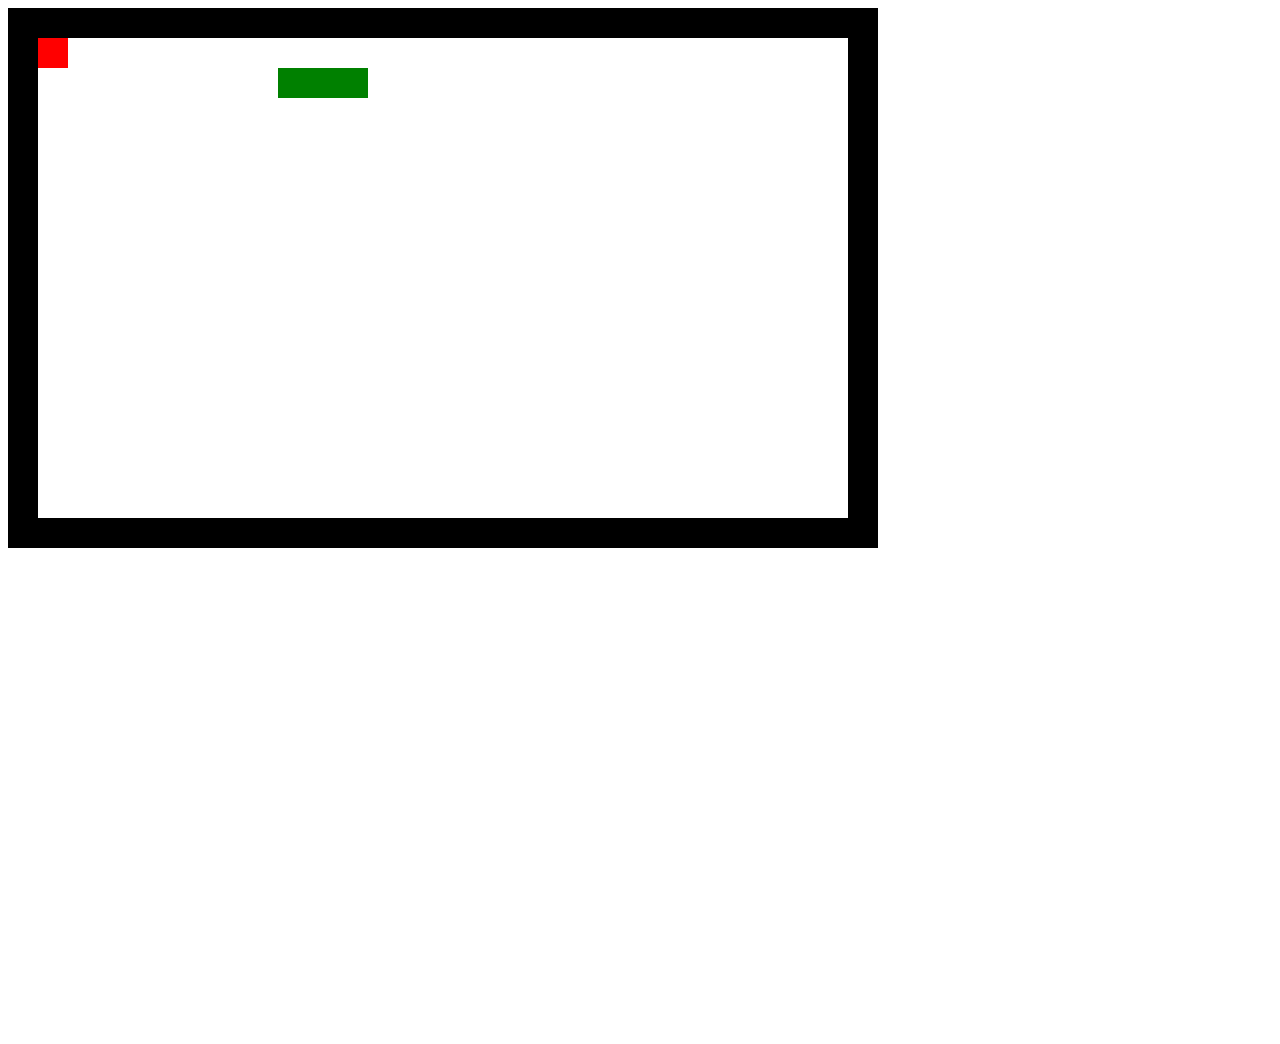
<file: Snake.html>
<!DOCTYPE html>
<html>

<head>
    <title>Snake</title>
</head>

<body>
    <canvas id="canvas" width="1024" height="1024"></canvas>
    <script>
        var game = {
            tickNumber: 0,
            timer: null,
            score: 0,
            board: [
                "#############################",
                "#                           #",
                "#                           #",
                "#                           #",
                "#                           #",
                "#                           #",
                "#                           #",
                "#                           #",
                "#                           #",
                "#                           #",
                "#                           #",
                "#                           #",
                "#                           #",
                "#                           #",
                "#                           #",
                "#                           #",
                "#                           #",
                "#############################"
            ],
            fruit: [{
                x: 1,
                y: 1
            }, ],
            tick: function() {
                window.clearTimeout(game.timer);
                game.tickNumber++;
                if (game.tickNumber % 10 == 0) {
                    game.addRandomFruit();
                }
                var result = snake.move();
                if (result == "gameover") {
                    alert("You lose! player Scored: " + game.score);
                    location.reload();
                    return;
                }
                graphics.drawGame();
                game.timer = window.setTimeout("game.tick()", 100);
            },
            addRandomFruit: function() {
                var randomY = Math.floor(Math.random() * game.board.length) + 0;
                var randomX = Math.floor(Math.random() * game.board[randomY].length) + 0;
                var randomLocation = {
                    x: randomX,
                    y: randomY
                };
                if (game.isEmpty(randomLocation) && !game.isFruit(randomLocation)) {
                    game.fruit.push(randomLocation);
                }
            },
            isEmpty: function(location) {
                return game.board[location.y][location.x] == ' ';
            },
            isWall: function(location) {
                return game.board[location.y][location.x] == '#';
            },
            isFruit: function(location) {
                for (var fruitNumber = 0; fruitNumber < game.fruit.length; fruitNumber++) {
                    var fruit = game.fruit[fruitNumber];
                    if (location.x == fruit.x && location.y == fruit.y) {
                        game.fruit.splice(fruitNumber, 1);
                        return true;
                    }
                }
                return false;
            },
            isSnake: function(location) {
                for (var snakePart = 0; snakePart < snake.parts.length; snakePart++) {
                    var part = snake.parts[snakePart];
                    if (location.x == part.x && location.y == part.y) {
                        return true;
                    }
                }
                return false;
            }
        };
        var snake = {
            parts: [{
                x: 4,
                y: 2
            }, {
                x: 3,
                y: 2
            }, {
                x: 2,
                y: 2
            }],
            facing: "E",
            nextLocation: function() {
                var snakeHead = snake.parts[0];
                var targetX = snakeHead.x;
                var targetY = snakeHead.y;
                targetY = snake.facing == "N" ? targetY - 1 : targetY;
                targetY = snake.facing == "S" ? targetY + 1 : targetY;
                targetX = snake.facing == "W" ? targetX - 1 : targetX;
                targetX = snake.facing == "E" ? targetX + 1 : targetX;
                return {
                    x: targetX,
                    y: targetY
                };
            },
            move: function() {
                var location = snake.nextLocation();
                if (game.isWall(location) ||
                    game.isSnake(location)) {
                    return "gameover";
                }
                if (game.isEmpty(location)) {
                    snake.parts.unshift(location);
                    snake.parts.pop();
                }
                if (game.isFruit(location)) {
                    snake.parts.unshift(location);
                    game.score++;
                }
            }
        };
        var graphics = {
            canvas: document.getElementById("canvas"),
            squareSize: 30,
            drawBoard: function(ctx) {
                var currentYoffset = 0;
                game.board.forEach(function checkLine(line) {
                    line = line.split('');
                    var currentXoffset = 0;
                    line.forEach(function checkCharacter(character) {
                        if (character == '#') {
                            ctx.fillStyle = "black";
                            ctx.fillRect(currentXoffset, currentYoffset, graphics.squareSize, graphics.squareSize);
                        }
                        currentXoffset += graphics.squareSize;
                    });
                    currentYoffset += graphics.squareSize;
                });
            },
            draw: function(ctx, source, color) {
                source.forEach(function(part) {
                    var partXlocation = part.x * graphics.squareSize;
                    var partYlocation = part.y * graphics.squareSize;
                    ctx.fillStyle = color;
                    ctx.fillRect(partXlocation, partYlocation, graphics.squareSize, graphics.squareSize);
                });
            },
            drawGame: function() {
                var ctx = graphics.canvas.getContext("2d");
                ctx.clearRect(0, 0, graphics.canvas.width, graphics.canvas.height);
                graphics.drawBoard(ctx);
                graphics.draw(ctx, game.fruit, "red");
                graphics.draw(ctx, snake.parts, "green");
            }
        };
        var gameControl = {
            processInput: function(keyPressed) {
                var key = keyPressed.key.toLowerCase();
                var targetDirection = snake.facing;
                if (key == "w" && snake.facing != "S") targetDirection = "N";
                if (key == "a" && snake.facing != "E") targetDirection = "W";
                if (key == "s" && snake.facing != "N") targetDirection = "S";
                if (key == "d" && snake.facing != "W") targetDirection = "E";
                snake.facing = targetDirection;
                game.tick();
            },
            startGame: function() {
                window.addEventListener("keypress", gameControl.processInput, false);
                game.tick();
            }
        };
        gameControl.startGame();
    </script>
</body>

</html>
</file>
<file: Stopwatch/styles.css>
body {
    display: flex;
    justify-content: center;
    align-items: center;
    height: 100vh;
    margin: 0;
  }
  
  .stopwatch {
    text-align: center;
  }
  
  #display {
    font-size: 40px;
    font-weight: bold;
  }
  
  .controls button {
    margin: 5px;
    font-size: 16px;
    padding: 8px 16px;
    cursor: pointer;
    border: none;
    border-radius: 5px;
    color: #fff;
  }
  
  #startStop {
    background-color: #2ecc71; /* Green color */
  }
  
  #lap {
    background-color: #3498db; /* Blue color */
  }
  
  #pause {
    background-color: #f39c12; /* Orange color */
  }
  
  #clear {
    background-color: #e74c3c; /* Red color */
  }
  
  #laps {
    list-style: none;
    padding: 0;
    margin-top: 20px;
  }
  
  #laps li {
    font-size: 18px;
  }
</file>
